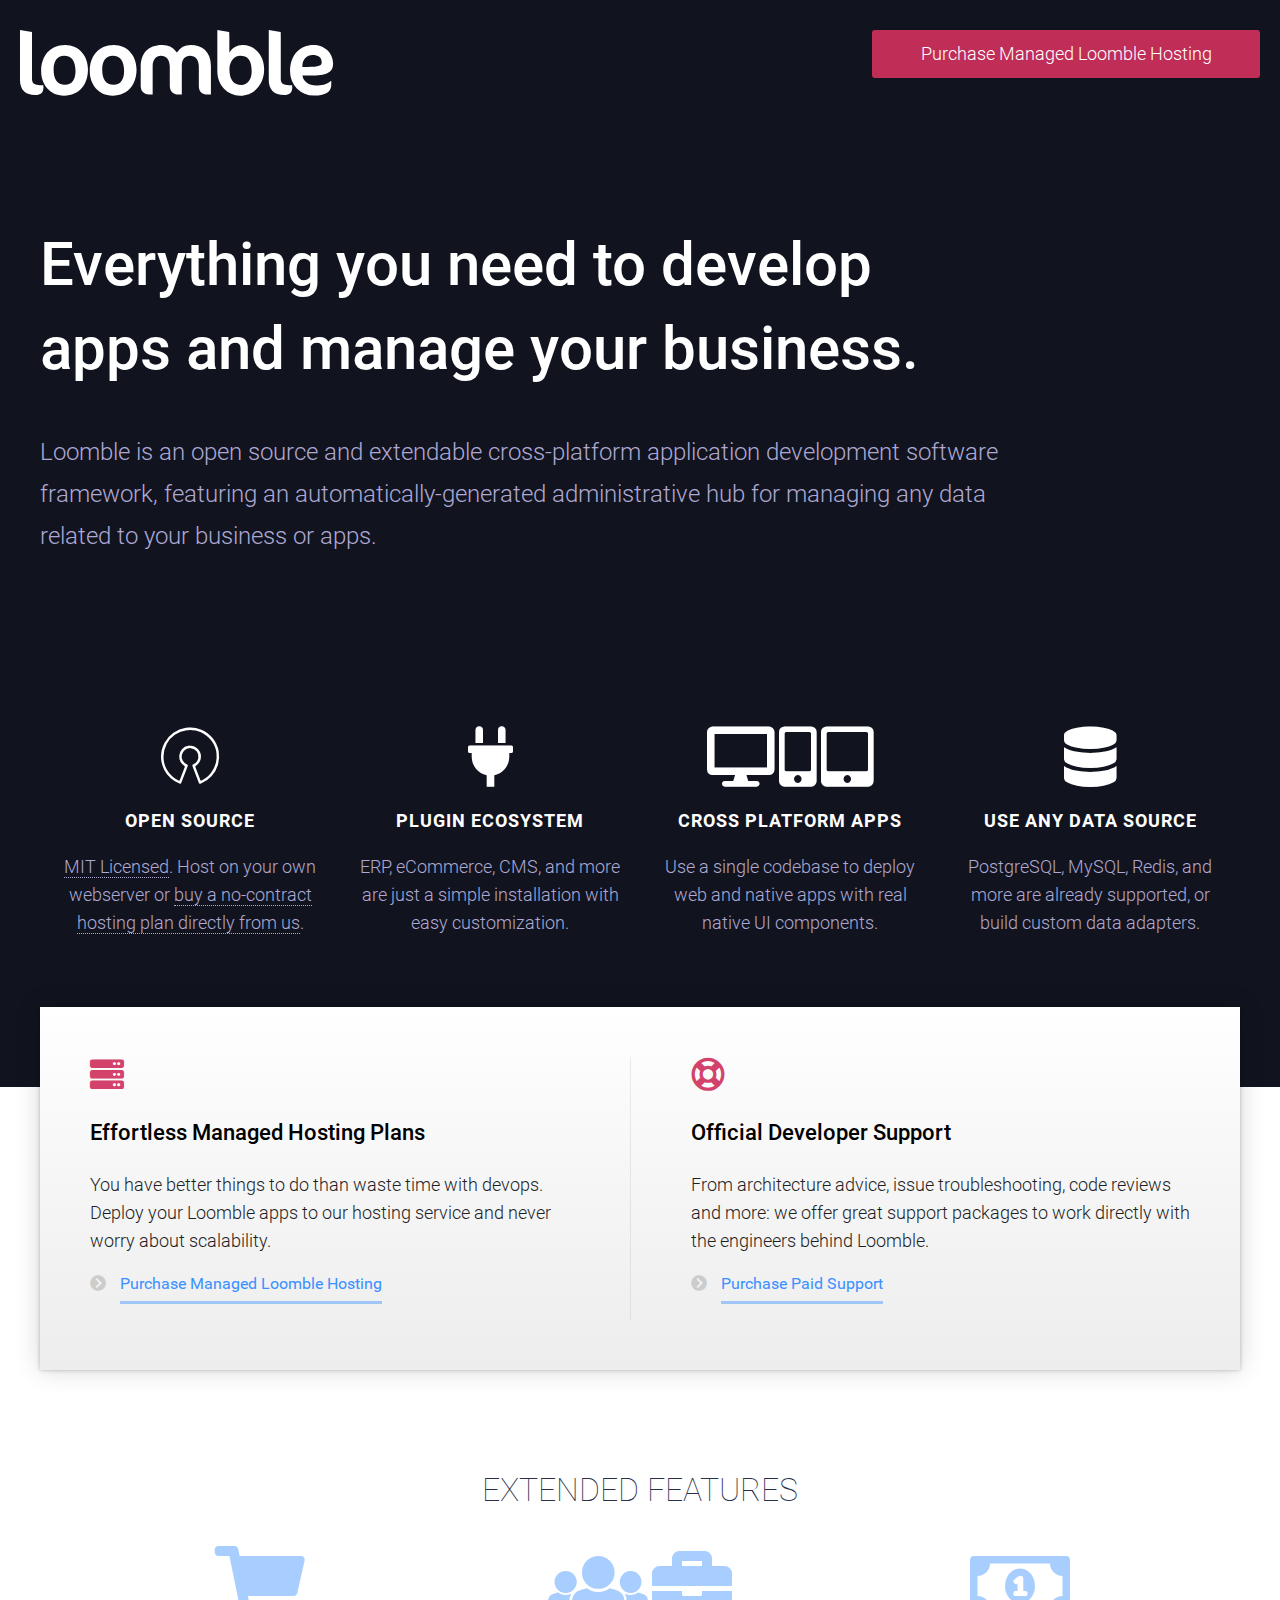
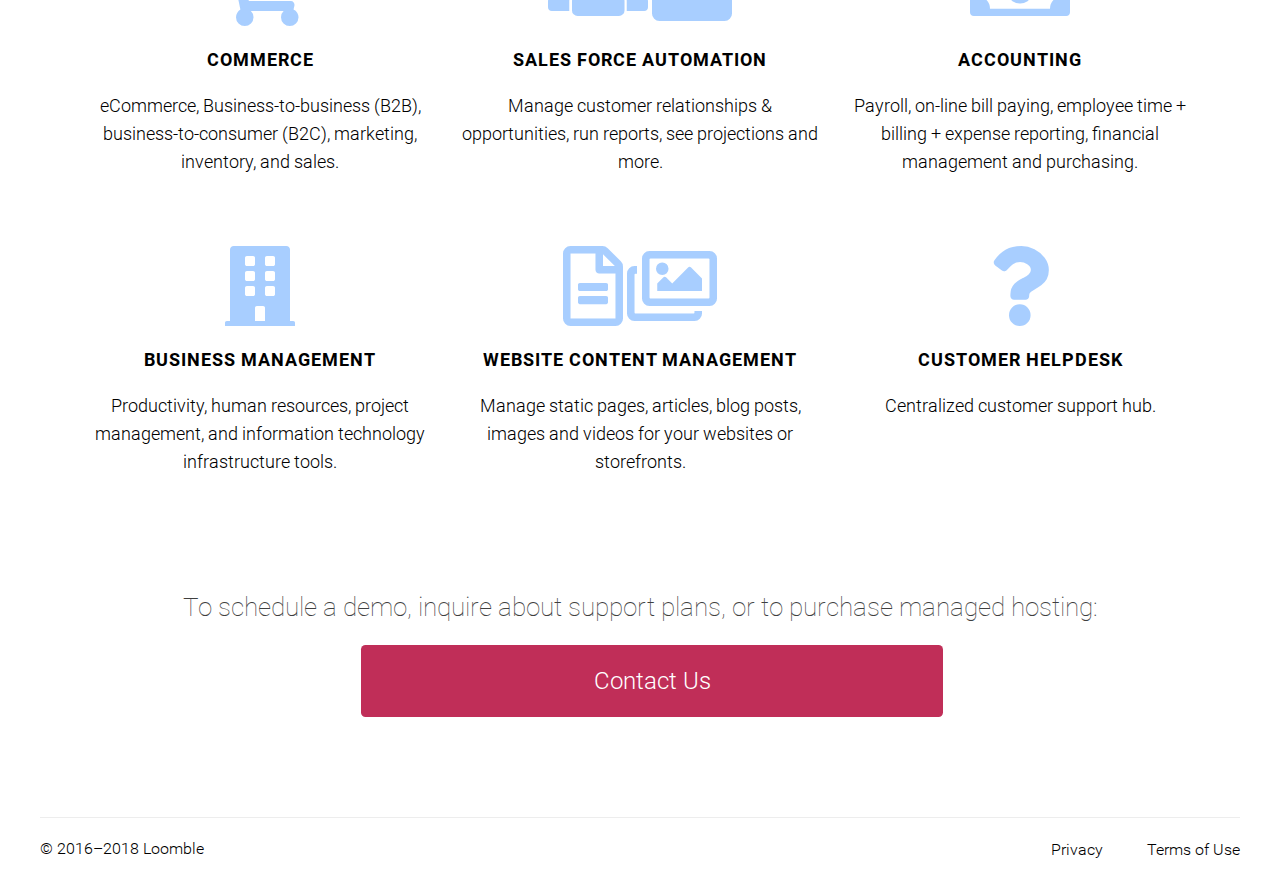
<file: index.html>
<!DOCTYPE html>
<html>

<head>
  <meta charset="utf-8" />
  <meta http-equiv="X-UA-Compatible" content="IE=edge">
  <title>Loomble</title>
  <meta name="viewport" content="width=device-width, initial-scale=1">
  <link rel="stylesheet" type="text/css" media="screen" href="styles.css" />
</head>

<body>
  <div class="top">
    <div class="nav">
      <svg class="logo" width="157" height="33" xmlns="http://www.w3.org/2000/svg">
        <g fill="#FFF" fill-rule="nonzero">
          <path d="M46.848 7.528c7.266 0 11.431 5.828 11.431 12.24 0 7.267-4.165 13.045-11.967 13.045-7.266 0-11.438-5.778-11.438-12.191 0-7.266 4.172-13.094 11.974-13.094zm-.536 5.38c-3.456 0-5.205 2.87-5.205 6.848 0 4.801 1.75 7.665 5.74 7.665 3.5 0 5.2-2.864 5.2-6.812 0-4.831-1.794-7.702-5.735-7.702zM145.156 22.77h-3.94c.447 3.05 3.224 4.981 6.767 4.981 2.49 0 5.467-.492 7.397-2.291h.255v1.868c0 3.113-2.104 5.467-8.717 5.467a11.924 11.924 0 0 1-11.88-12.148c0-8.095 4.932-13.138 11.83-13.138 5.02 0 9.683 3.586 9.683 9.34-.05 4.489-3.406 5.921-11.395 5.921zm1.121-10.218c-2.914 0-4.931 2.373-5.062 5.156l-.05.803h2.696c5.691 0 6.993-.623 6.993-2.329 0-2.422-1.794-3.63-4.558-3.63h-.019zM22.552 7.528c7.26 0 11.432 5.828 11.432 12.24 0 7.267-4.172 13.045-11.974 13.045-7.26 0-11.431-5.778-11.431-12.191-.019-7.266 4.171-13.094 11.973-13.094zm-.542 5.38c-3.45 0-5.199 2.87-5.199 6.848 0 4.801 1.75 7.665 5.741 7.665 3.493 0 5.2-2.864 5.2-6.812 0-4.831-1.794-7.702-5.742-7.702z"
          />
          <path d="M7.665 32.502c2.646 0 4.034-1.034 4.034-3.63V27.57h-1.612c-2.82 0-4.079-.766-4.079-3.182V1.059L0 0v24.968c-.025 4.888 2.69 7.534 7.665 7.534zM93.994 32.278c-3.275 0-4.576-1.526-4.576-4.396v-9.34c0-3.99-1.794-5.697-4.44-5.697-2.422 0-4.078 1.706-4.078 5.025v14.408h-1.613c-2.646 0-4.396-1.526-4.396-4.396v-9.34c0-3.99-1.836-5.697-4.483-5.697-2.328 0-4.078 1.837-4.078 5.156v14.277h-1.619a4.128 4.128 0 0 1-4.358-4.396v-9.37c0-6.588 3.45-10.984 10.759-10.984a8.916 8.916 0 0 1 7.353 3.736 8.219 8.219 0 0 1 6.949-3.736c5.56 0 10.043 3.362 10.043 10.224v14.526h-1.463zM110.058 32.813c7.354 0 12.017-5.871 12.017-13.131 0-7.13-4.707-12.154-10.853-12.154a7.82 7.82 0 0 0-6.544 3.68V4.165c0-1.313-.037-2.334-.1-3.113L98.67.012v20.485c0 7.254 5.2 12.316 11.388 12.316zm0-19.924c3.674 0 5.784 1.973 5.784 7.845 0 3.904-2.154 6.768-5.155 6.768-3.586 0-5.965-2.285-5.965-7.845 0-3.786 2.285-6.793 5.336-6.793v.025zM132.068 32.502c2.647 0 4.035-1.034 4.035-3.63V27.57h-1.637c-2.827 0-4.079-.766-4.079-3.182V4.035c0-1.19 0-2.173-.043-2.989L124.379 0v24.968c.025 4.888 2.715 7.534 7.69 7.534z"
          />
        </g>
      </svg>
      <div class="contact-us">
        <a class="contact-us-btn" href="/contact#managed-hosting">Purchase Managed Loomble Hosting</a>
      </div>
    </div>
    <div class="container">
      <div class="hero">
        <h1 class="tagline">Everything you need to develop apps and manage your business.</h1>
        <p class="about">Loomble is an open source and extendable cross-platform application development software framework, featuring an
          automatically-generated administrative hub for managing any data related to your business or apps.</div>
      <div class="row features">
        <div class="col feature">
          <i class="fab fa-osi feature-icon"></i>
          <h3 class="feature-heading">Open Source</h3>
          <p class="feature-desc">
            <a href="/license">MIT Licensed</a>. Host on your own webserver or
            <a href="/contact#managed-hosting">buy a no-contract hosting plan directly from us</a>.</p>
        </div>
        <div class="col feature">
          <i class="fas fa-plug feature-icon"></i>
          <h3 class="feature-heading">Plugin Ecosystem</h3>
          <p class="feature-desc">ERP, eCommerce, CMS, and more are just a simple installation with easy customization.</p>
        </div>
        <div class="col feature">
          <i class="fas fa-desktop feature-icon"></i>
          <i class="fas fa-mobile-alt feature-icon"></i>
          <i class="fas fa-tablet-alt feature-icon"></i>
          <h3 class="feature-heading">Cross Platform Apps</h3>
          <p class="feature-desc">Use a single codebase to deploy web and native apps with real native UI components.</p>
        </div>
        <div class="col feature">
          <i class="fab fas fa-database feature-icon"></i>
          <h3 class="feature-heading">Use Any Data Source</h3>
          <p class="feature-desc">PostgreSQL, MySQL, Redis, and more are already supported, or build custom data adapters.</p>
        </div>
      </div>
    </div>
  </div>
  <div class="container">
    <div class="services">
      <h3 class="services-heading">Commercial Services</h3>
      <div class="row">
        <div class="col service service-1">
          <i class="fas fa-server service-icon"></i>
          <h4 class="service-heading">Effortless Managed Hosting Plans</h4>
          <p class="service-desc">You have better things to do than waste time with devops. Deploy your Loomble apps to our hosting service and never
            worry about scalability.
            <p class="service-cta">
              <i class="fas fa-chevron-circle-right service-cta-icon"></i>
              <a class="service-cta-link" href="/contact#managed-hosting">Purchase Managed Loomble Hosting</a>
            </p>
          </p>
        </div>
        <div class="col service service-2">
          <i class="far fa-life-ring service-icon"></i>
          <h4 class="service-heading">Official Developer Support</h4>
          <p class="service-desc">From architecture advice, issue troubleshooting, code reviews and more: we offer great support packages to work
            directly with the engineers behind Loomble.
            <p class="service-cta">
              <i class="fas fa-chevron-circle-right service-cta-icon"></i>
              <a class="service-cta-link" href="/contact#paid-support">Purchase Paid Support</a>
            </p>
          </p>
        </div>
      </div>
    </div>
  </div>
  <div class="container">
    <div class="features--more--container">
      <h2 class="features--more--heading">Extended Features</h2>
      <div class="row features features--more">
        <div class="col feature">
          <i class="fas fa-shopping-cart feature-icon"></i>
          <h3 class="feature-heading">Commerce</h3>
          <p class="feature-desc">eCommerce, Business-to-business (B2B), business-to-consumer (B2C), marketing, inventory, and sales.</p>
        </div>
        <div class="col feature">
          <i class="fas fa-users feature-icon"></i>
          <i class="fas fa-briefcase feature-icon"></i>
          <h3 class="feature-heading">Sales Force Automation</h3>
          <p class="feature-desc">Manage customer relationships &amp; opportunities, run reports, see projections and more.</p>
        </div>
        <div class="col feature">
          <i class="far fa-money-bill-alt feature-icon"></i>
          <h3 class="feature-heading">Accounting</h3>
          <p class="feature-desc">Payroll, on-line bill paying, employee time + billing + expense reporting, financial management and purchasing.</p>
        </div>

      </div>
      <div class="row features features--more">
        <div class="col feature">
          <i class="fas fa-building feature-icon"></i>
          <h3 class="feature-heading">Business Management</h3>
          <p class="feature-desc">
            Productivity, human resources, project management, and information technology infrastructure tools.</p>
        </div>

        <div class="col feature">
          <i class="far fa-file-alt feature-icon"></i>
          <i class="far fa-images feature-icon"></i>
          <h3 class="feature-heading">Website Content Management</h3>
          <p class="feature-desc">Manage static pages, articles, blog posts, images and videos for your websites or storefronts.</p>
        </div>

        <div class="col feature">
          <i class="fas fa-question feature-icon"></i>
          <h3 class="feature-heading">Customer Helpdesk</h3>
          <p class="feature-desc">Centralized customer support hub.</p>
        </div>
      </div>
    </div>
  </div>

  <div class="container cta">
    <h3>To schedule a demo, inquire about support plans, or to purchase managed hosting:</h3>
    <a class="contact-us-btn" href="/contact">Contact Us</a>
  </div>

  <footer class="container footer">
    &copy; 2016&ndash;2018 Loomble
    <p class="legal-links">
      <a href="/privacy">Privacy</a>
      <a href="/terms">Terms of Use</a>
    </p>
  </footer>
</body>

</html>
</file>
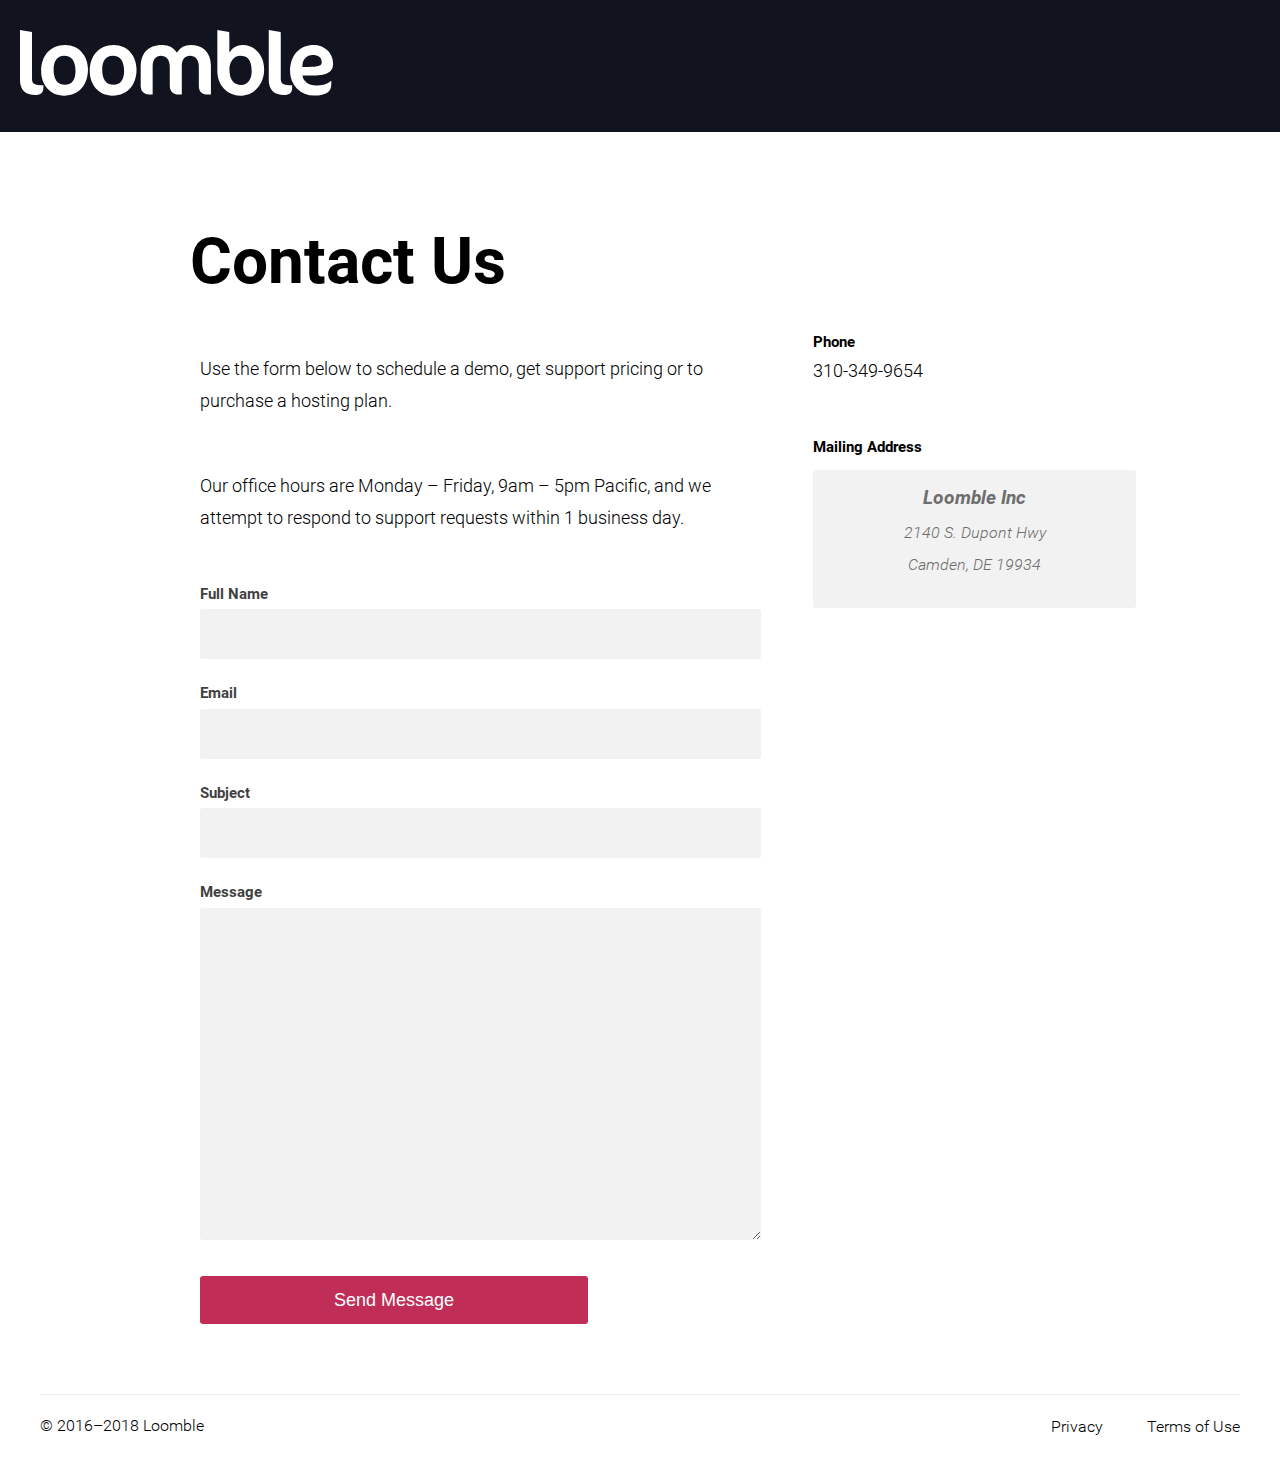
<file: contact/index.html>
<!DOCTYPE html>
<html>

<head>
  <meta charset="utf-8" />
  <meta http-equiv="X-UA-Compatible" content="IE=edge">
  <title>Loomble | Contact Us</title>
  <meta name="viewport" content="width=device-width, initial-scale=1">
  <link rel="stylesheet" type="text/css" media="screen" href="../styles.css" />
</head>

<body>
  <div class="top">
    <div class="nav">
      <a href="/">
        <svg class="logo" width="157" height="33" xmlns="http://www.w3.org/2000/svg">
          <g fill="#FFF" fill-rule="nonzero">
            <path d="M46.848 7.528c7.266 0 11.431 5.828 11.431 12.24 0 7.267-4.165 13.045-11.967 13.045-7.266 0-11.438-5.778-11.438-12.191 0-7.266 4.172-13.094 11.974-13.094zm-.536 5.38c-3.456 0-5.205 2.87-5.205 6.848 0 4.801 1.75 7.665 5.74 7.665 3.5 0 5.2-2.864 5.2-6.812 0-4.831-1.794-7.702-5.735-7.702zM145.156 22.77h-3.94c.447 3.05 3.224 4.981 6.767 4.981 2.49 0 5.467-.492 7.397-2.291h.255v1.868c0 3.113-2.104 5.467-8.717 5.467a11.924 11.924 0 0 1-11.88-12.148c0-8.095 4.932-13.138 11.83-13.138 5.02 0 9.683 3.586 9.683 9.34-.05 4.489-3.406 5.921-11.395 5.921zm1.121-10.218c-2.914 0-4.931 2.373-5.062 5.156l-.05.803h2.696c5.691 0 6.993-.623 6.993-2.329 0-2.422-1.794-3.63-4.558-3.63h-.019zM22.552 7.528c7.26 0 11.432 5.828 11.432 12.24 0 7.267-4.172 13.045-11.974 13.045-7.26 0-11.431-5.778-11.431-12.191-.019-7.266 4.171-13.094 11.973-13.094zm-.542 5.38c-3.45 0-5.199 2.87-5.199 6.848 0 4.801 1.75 7.665 5.741 7.665 3.493 0 5.2-2.864 5.2-6.812 0-4.831-1.794-7.702-5.742-7.702z"
            />
            <path d="M7.665 32.502c2.646 0 4.034-1.034 4.034-3.63V27.57h-1.612c-2.82 0-4.079-.766-4.079-3.182V1.059L0 0v24.968c-.025 4.888 2.69 7.534 7.665 7.534zM93.994 32.278c-3.275 0-4.576-1.526-4.576-4.396v-9.34c0-3.99-1.794-5.697-4.44-5.697-2.422 0-4.078 1.706-4.078 5.025v14.408h-1.613c-2.646 0-4.396-1.526-4.396-4.396v-9.34c0-3.99-1.836-5.697-4.483-5.697-2.328 0-4.078 1.837-4.078 5.156v14.277h-1.619a4.128 4.128 0 0 1-4.358-4.396v-9.37c0-6.588 3.45-10.984 10.759-10.984a8.916 8.916 0 0 1 7.353 3.736 8.219 8.219 0 0 1 6.949-3.736c5.56 0 10.043 3.362 10.043 10.224v14.526h-1.463zM110.058 32.813c7.354 0 12.017-5.871 12.017-13.131 0-7.13-4.707-12.154-10.853-12.154a7.82 7.82 0 0 0-6.544 3.68V4.165c0-1.313-.037-2.334-.1-3.113L98.67.012v20.485c0 7.254 5.2 12.316 11.388 12.316zm0-19.924c3.674 0 5.784 1.973 5.784 7.845 0 3.904-2.154 6.768-5.155 6.768-3.586 0-5.965-2.285-5.965-7.845 0-3.786 2.285-6.793 5.336-6.793v.025zM132.068 32.502c2.647 0 4.035-1.034 4.035-3.63V27.57h-1.637c-2.827 0-4.079-.766-4.079-3.182V4.035c0-1.19 0-2.173-.043-2.989L124.379 0v24.968c.025 4.888 2.715 7.534 7.69 7.534z"
            />
          </g>
        </svg>
      </a>
    </div>
  </div>
  <div class="container content">
    <h2 class="contact-heading">
      Contact Us
    </h2>
    <div class="row">
      <form class="col contact-form" id="contact-form" onsubmit="submitForm();">
        <p>Use the form below to schedule a demo, get support pricing or to purchase a hosting plan.</p>
        <p>Our office hours are Monday &ndash; Friday, 9am &ndash; 5pm Pacific, and we attempt to respond to support requests
        within 1 business day.</p>
        <div class="field">
          <h5>Full Name</h5>
          <input class="text" type="text" name="name" />
        </div>
        <div class="field">
          <h5>Email</h5>
          <input class="text" type="email" name="email" />
        </div>
        <div class="field">
          <h5>Subject</h5>
          <input class="text" type="subject" name="subject" id="subject" />
        </div>
        <div class="field">
          <h5>Message</h5>
          <textarea class="message" id="message"></textarea>
        </div>
        <div>
          <button class="contact-us-btn btn-submit">Send Message</button>
        </div>
      </form>
      <div class="col contact-info">
        <h5>Phone</h5>
        <p class="number">310-349-9654</p>

        <h5>Mailing Address</h5>
        <address>
          <h6>Loomble Inc</h6>
          2140 S. Dupont Hwy
          <br/>Camden, DE 19934
        </address>
      </div>
    </div>
  </div>
  <footer class="container footer">
    &copy; 2016&ndash;2018 Loomble
    <p class="legal-links">
      <a href="/privacy">Privacy</a>
      <a href="/terms">Terms of Use</a>
    </p>
  </footer>
</body>
<script>
  var hash = window.location.hash
  var hashToSubjectMap = {
    'managed-hosting': 'Managed Hosting',
    'paid-support': 'Paid Support'
  }

  if (hash.charAt(0) === '#') {
    hash = hash.substring(1)
  }

  if (hash !== undefined && hashToSubjectMap[hash] !== undefined) {
    document.getElementById('subject').value = hashToSubjectMap[hash]
  }

  function submitForm() {
    var yourMessage = document.getElementById("message").value;
    var subject = document.getElementById("subject").value;
    document.location = "mailto:sales@loomble.com?subject="
        + encodeURIComponent(subject)
        + "&body=" + encodeURIComponent(yourMessage);
  }
</script>

</html>
</file>
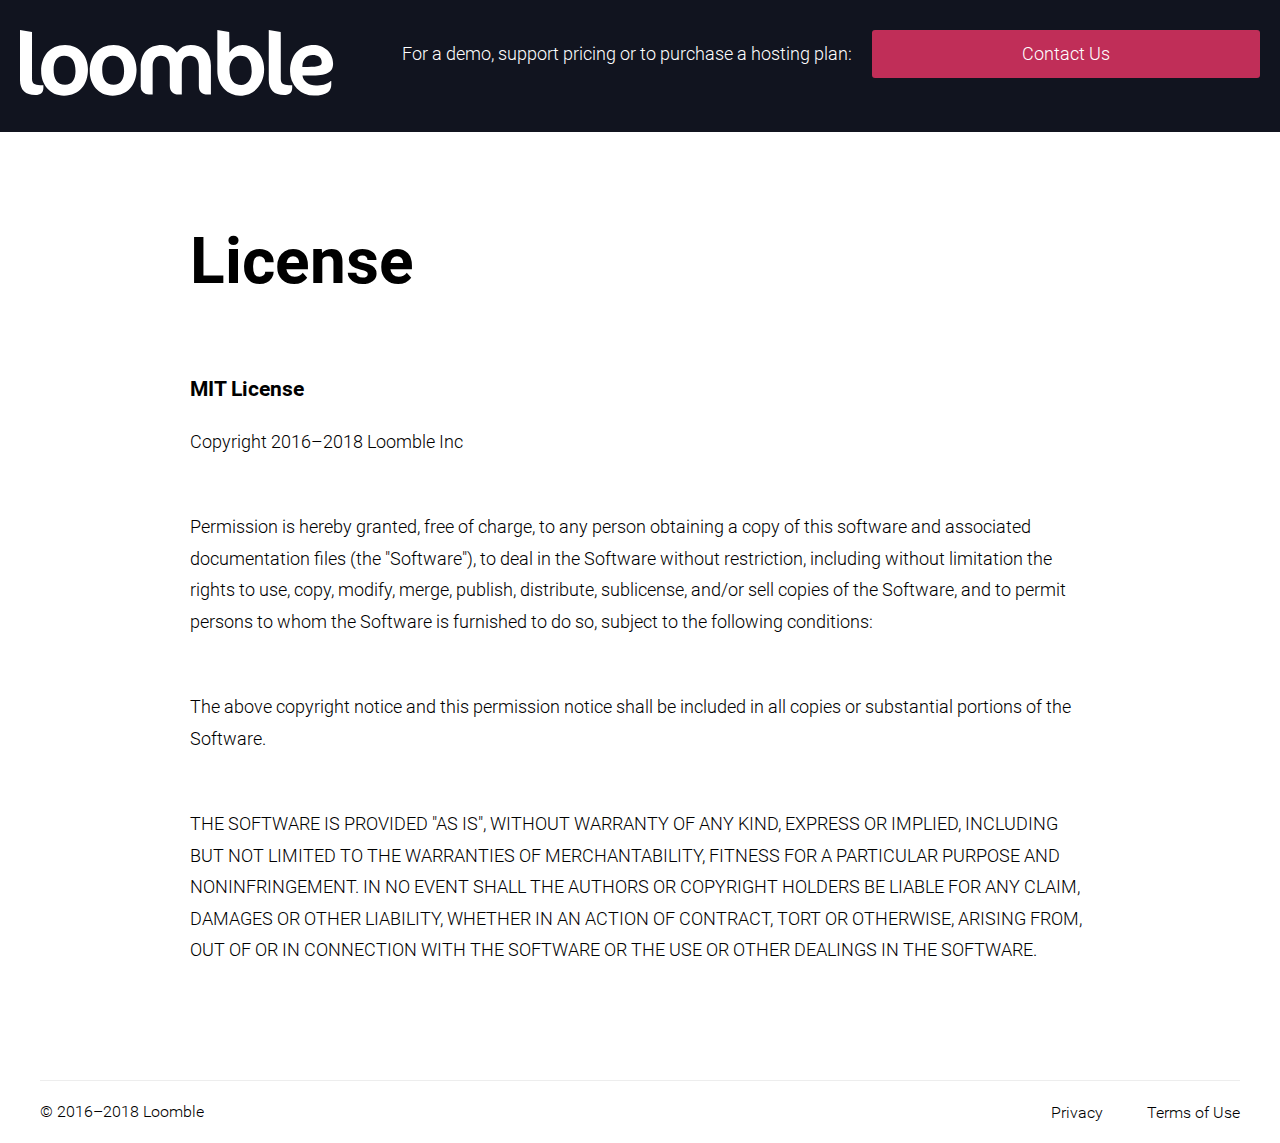
<file: license/index.html>
<!DOCTYPE html>
<html>

<head>
  <meta charset="utf-8" />
  <meta http-equiv="X-UA-Compatible" content="IE=edge">
  <title>Loomble | License</title>
  <meta name="viewport" content="width=device-width, initial-scale=1">
  <link rel="stylesheet" type="text/css" media="screen" href="../styles.css" />
</head>

<body>
  <div class="top">
    <div class="nav">
      <a href="/">
        <svg class="logo" width="157" height="33" xmlns="http://www.w3.org/2000/svg">
          <g fill="#FFF" fill-rule="nonzero">
            <path d="M46.848 7.528c7.266 0 11.431 5.828 11.431 12.24 0 7.267-4.165 13.045-11.967 13.045-7.266 0-11.438-5.778-11.438-12.191 0-7.266 4.172-13.094 11.974-13.094zm-.536 5.38c-3.456 0-5.205 2.87-5.205 6.848 0 4.801 1.75 7.665 5.74 7.665 3.5 0 5.2-2.864 5.2-6.812 0-4.831-1.794-7.702-5.735-7.702zM145.156 22.77h-3.94c.447 3.05 3.224 4.981 6.767 4.981 2.49 0 5.467-.492 7.397-2.291h.255v1.868c0 3.113-2.104 5.467-8.717 5.467a11.924 11.924 0 0 1-11.88-12.148c0-8.095 4.932-13.138 11.83-13.138 5.02 0 9.683 3.586 9.683 9.34-.05 4.489-3.406 5.921-11.395 5.921zm1.121-10.218c-2.914 0-4.931 2.373-5.062 5.156l-.05.803h2.696c5.691 0 6.993-.623 6.993-2.329 0-2.422-1.794-3.63-4.558-3.63h-.019zM22.552 7.528c7.26 0 11.432 5.828 11.432 12.24 0 7.267-4.172 13.045-11.974 13.045-7.26 0-11.431-5.778-11.431-12.191-.019-7.266 4.171-13.094 11.973-13.094zm-.542 5.38c-3.45 0-5.199 2.87-5.199 6.848 0 4.801 1.75 7.665 5.741 7.665 3.493 0 5.2-2.864 5.2-6.812 0-4.831-1.794-7.702-5.742-7.702z"
            />
            <path d="M7.665 32.502c2.646 0 4.034-1.034 4.034-3.63V27.57h-1.612c-2.82 0-4.079-.766-4.079-3.182V1.059L0 0v24.968c-.025 4.888 2.69 7.534 7.665 7.534zM93.994 32.278c-3.275 0-4.576-1.526-4.576-4.396v-9.34c0-3.99-1.794-5.697-4.44-5.697-2.422 0-4.078 1.706-4.078 5.025v14.408h-1.613c-2.646 0-4.396-1.526-4.396-4.396v-9.34c0-3.99-1.836-5.697-4.483-5.697-2.328 0-4.078 1.837-4.078 5.156v14.277h-1.619a4.128 4.128 0 0 1-4.358-4.396v-9.37c0-6.588 3.45-10.984 10.759-10.984a8.916 8.916 0 0 1 7.353 3.736 8.219 8.219 0 0 1 6.949-3.736c5.56 0 10.043 3.362 10.043 10.224v14.526h-1.463zM110.058 32.813c7.354 0 12.017-5.871 12.017-13.131 0-7.13-4.707-12.154-10.853-12.154a7.82 7.82 0 0 0-6.544 3.68V4.165c0-1.313-.037-2.334-.1-3.113L98.67.012v20.485c0 7.254 5.2 12.316 11.388 12.316zm0-19.924c3.674 0 5.784 1.973 5.784 7.845 0 3.904-2.154 6.768-5.155 6.768-3.586 0-5.965-2.285-5.965-7.845 0-3.786 2.285-6.793 5.336-6.793v.025zM132.068 32.502c2.647 0 4.035-1.034 4.035-3.63V27.57h-1.637c-2.827 0-4.079-.766-4.079-3.182V4.035c0-1.19 0-2.173-.043-2.989L124.379 0v24.968c.025 4.888 2.715 7.534 7.69 7.534z"
            />
          </g>
        </svg>
      </a>
      <div class="contact-us">
        For a demo, support pricing or to purchase a hosting plan:
        <a class="contact-us-btn" href="/contact">Contact Us</a>
      </div>
    </div>
  </div>
  <div class="container content">
    <h2>License</h2>

    <h3>
      MIT License
    </h3>

    <p>Copyright 2016&ndash;2018 Loomble Inc</p>

    <p>Permission is hereby granted, free of charge, to any person obtaining a copy of this software and associated documentation
      files (the "Software"), to deal in the Software without restriction, including without limitation the rights to use,
      copy, modify, merge, publish, distribute, sublicense, and/or sell copies of the Software, and to permit persons to
      whom the Software is furnished to do so, subject to the following conditions:</p>

    <p>The above copyright notice and this permission notice shall be included in all copies or substantial portions of the
      Software.</p>

    <p>THE SOFTWARE IS PROVIDED "AS IS", WITHOUT WARRANTY OF ANY KIND, EXPRESS OR IMPLIED, INCLUDING BUT NOT LIMITED TO THE
      WARRANTIES OF MERCHANTABILITY, FITNESS FOR A PARTICULAR PURPOSE AND NONINFRINGEMENT. IN NO EVENT SHALL THE AUTHORS
      OR COPYRIGHT HOLDERS BE LIABLE FOR ANY CLAIM, DAMAGES OR OTHER LIABILITY, WHETHER IN AN ACTION OF CONTRACT, TORT OR
      OTHERWISE, ARISING FROM, OUT OF OR IN CONNECTION WITH THE SOFTWARE OR THE USE OR OTHER DEALINGS IN THE SOFTWARE.</p>

  </div>
  <footer class="container footer">
    &copy; 2016&ndash;2018 Loomble
    <p class="legal-links">
      <a href="/privacy">Privacy</a>
      <a href="/terms">Terms of Use</a>
    </p>
  </footer>
</body>

</html>
</file>
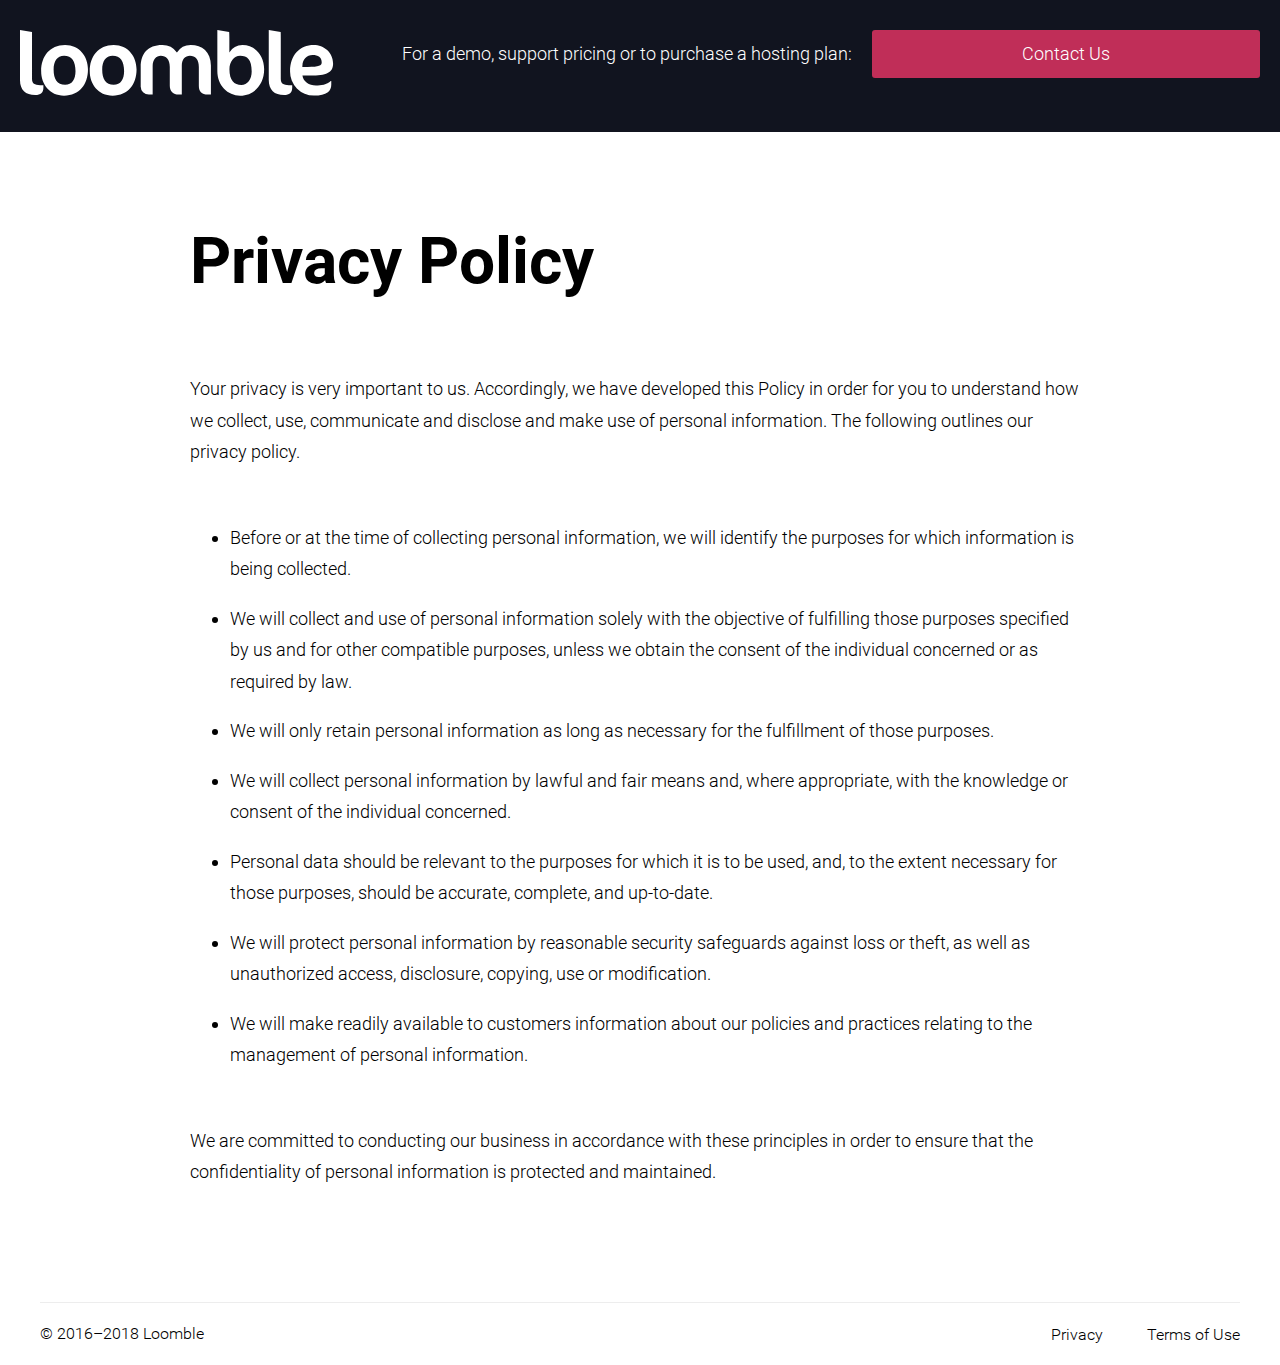
<file: privacy/index.html>
<!DOCTYPE html>
<html>

<head>
  <meta charset="utf-8" />
  <meta http-equiv="X-UA-Compatible" content="IE=edge">
  <title>Loomble | Privacy Policy</title>
  <meta name="viewport" content="width=device-width, initial-scale=1">
  <link rel="stylesheet" type="text/css" media="screen" href="../styles.css" />
</head>

<body>
  <div class="top">
    <div class="nav">
      <a href="/">
        <svg class="logo" width="157" height="33" xmlns="http://www.w3.org/2000/svg">
          <g fill="#FFF" fill-rule="nonzero">
            <path d="M46.848 7.528c7.266 0 11.431 5.828 11.431 12.24 0 7.267-4.165 13.045-11.967 13.045-7.266 0-11.438-5.778-11.438-12.191 0-7.266 4.172-13.094 11.974-13.094zm-.536 5.38c-3.456 0-5.205 2.87-5.205 6.848 0 4.801 1.75 7.665 5.74 7.665 3.5 0 5.2-2.864 5.2-6.812 0-4.831-1.794-7.702-5.735-7.702zM145.156 22.77h-3.94c.447 3.05 3.224 4.981 6.767 4.981 2.49 0 5.467-.492 7.397-2.291h.255v1.868c0 3.113-2.104 5.467-8.717 5.467a11.924 11.924 0 0 1-11.88-12.148c0-8.095 4.932-13.138 11.83-13.138 5.02 0 9.683 3.586 9.683 9.34-.05 4.489-3.406 5.921-11.395 5.921zm1.121-10.218c-2.914 0-4.931 2.373-5.062 5.156l-.05.803h2.696c5.691 0 6.993-.623 6.993-2.329 0-2.422-1.794-3.63-4.558-3.63h-.019zM22.552 7.528c7.26 0 11.432 5.828 11.432 12.24 0 7.267-4.172 13.045-11.974 13.045-7.26 0-11.431-5.778-11.431-12.191-.019-7.266 4.171-13.094 11.973-13.094zm-.542 5.38c-3.45 0-5.199 2.87-5.199 6.848 0 4.801 1.75 7.665 5.741 7.665 3.493 0 5.2-2.864 5.2-6.812 0-4.831-1.794-7.702-5.742-7.702z"
            />
            <path d="M7.665 32.502c2.646 0 4.034-1.034 4.034-3.63V27.57h-1.612c-2.82 0-4.079-.766-4.079-3.182V1.059L0 0v24.968c-.025 4.888 2.69 7.534 7.665 7.534zM93.994 32.278c-3.275 0-4.576-1.526-4.576-4.396v-9.34c0-3.99-1.794-5.697-4.44-5.697-2.422 0-4.078 1.706-4.078 5.025v14.408h-1.613c-2.646 0-4.396-1.526-4.396-4.396v-9.34c0-3.99-1.836-5.697-4.483-5.697-2.328 0-4.078 1.837-4.078 5.156v14.277h-1.619a4.128 4.128 0 0 1-4.358-4.396v-9.37c0-6.588 3.45-10.984 10.759-10.984a8.916 8.916 0 0 1 7.353 3.736 8.219 8.219 0 0 1 6.949-3.736c5.56 0 10.043 3.362 10.043 10.224v14.526h-1.463zM110.058 32.813c7.354 0 12.017-5.871 12.017-13.131 0-7.13-4.707-12.154-10.853-12.154a7.82 7.82 0 0 0-6.544 3.68V4.165c0-1.313-.037-2.334-.1-3.113L98.67.012v20.485c0 7.254 5.2 12.316 11.388 12.316zm0-19.924c3.674 0 5.784 1.973 5.784 7.845 0 3.904-2.154 6.768-5.155 6.768-3.586 0-5.965-2.285-5.965-7.845 0-3.786 2.285-6.793 5.336-6.793v.025zM132.068 32.502c2.647 0 4.035-1.034 4.035-3.63V27.57h-1.637c-2.827 0-4.079-.766-4.079-3.182V4.035c0-1.19 0-2.173-.043-2.989L124.379 0v24.968c.025 4.888 2.715 7.534 7.69 7.534z"
            />
          </g>
        </svg>
      </a>
      <div class="contact-us">
        For a demo, support pricing or to purchase a hosting plan:
        <a class="contact-us-btn" href="/contact">Contact Us</a>
      </div>
    </div>
  </div>
  <div class="container content">
    <h2>
      Privacy Policy
    </h2>

    <p>
      Your privacy is very important to us. Accordingly, we have developed this Policy in order for you to understand how we collect,
      use, communicate and disclose and make use of personal information. The following outlines our privacy policy.
    </p>

    <ul>
      <li>
        Before or at the time of collecting personal information, we will identify the purposes for which information is being collected.
      </li>
      <li>
        We will collect and use of personal information solely with the objective of fulfilling those purposes specified by us and
        for other compatible purposes, unless we obtain the consent of the individual concerned or as required by law.
      </li>
      <li>
        We will only retain personal information as long as necessary for the fulfillment of those purposes.
      </li>
      <li>
        We will collect personal information by lawful and fair means and, where appropriate, with the knowledge or consent of the
        individual concerned.
      </li>
      <li>
        Personal data should be relevant to the purposes for which it is to be used, and, to the extent necessary for those purposes,
        should be accurate, complete, and up-to-date.
      </li>
      <li>
        We will protect personal information by reasonable security safeguards against loss or theft, as well as unauthorized access,
        disclosure, copying, use or modification.
      </li>
      <li>
        We will make readily available to customers information about our policies and practices relating to the management of personal
        information.
      </li>
    </ul>

    <p>
      We are committed to conducting our business in accordance with these principles in order to ensure that the confidentiality
      of personal information is protected and maintained.
    </p>
  </div>
  <footer class="container footer">
    &copy; 2016&ndash;2018 Loomble
    <p class="legal-links">
      <a href="/privacy">Privacy</a>
      <a href="/terms">Terms of Use</a>
    </p>
  </footer>
</body>

</html>
</file>
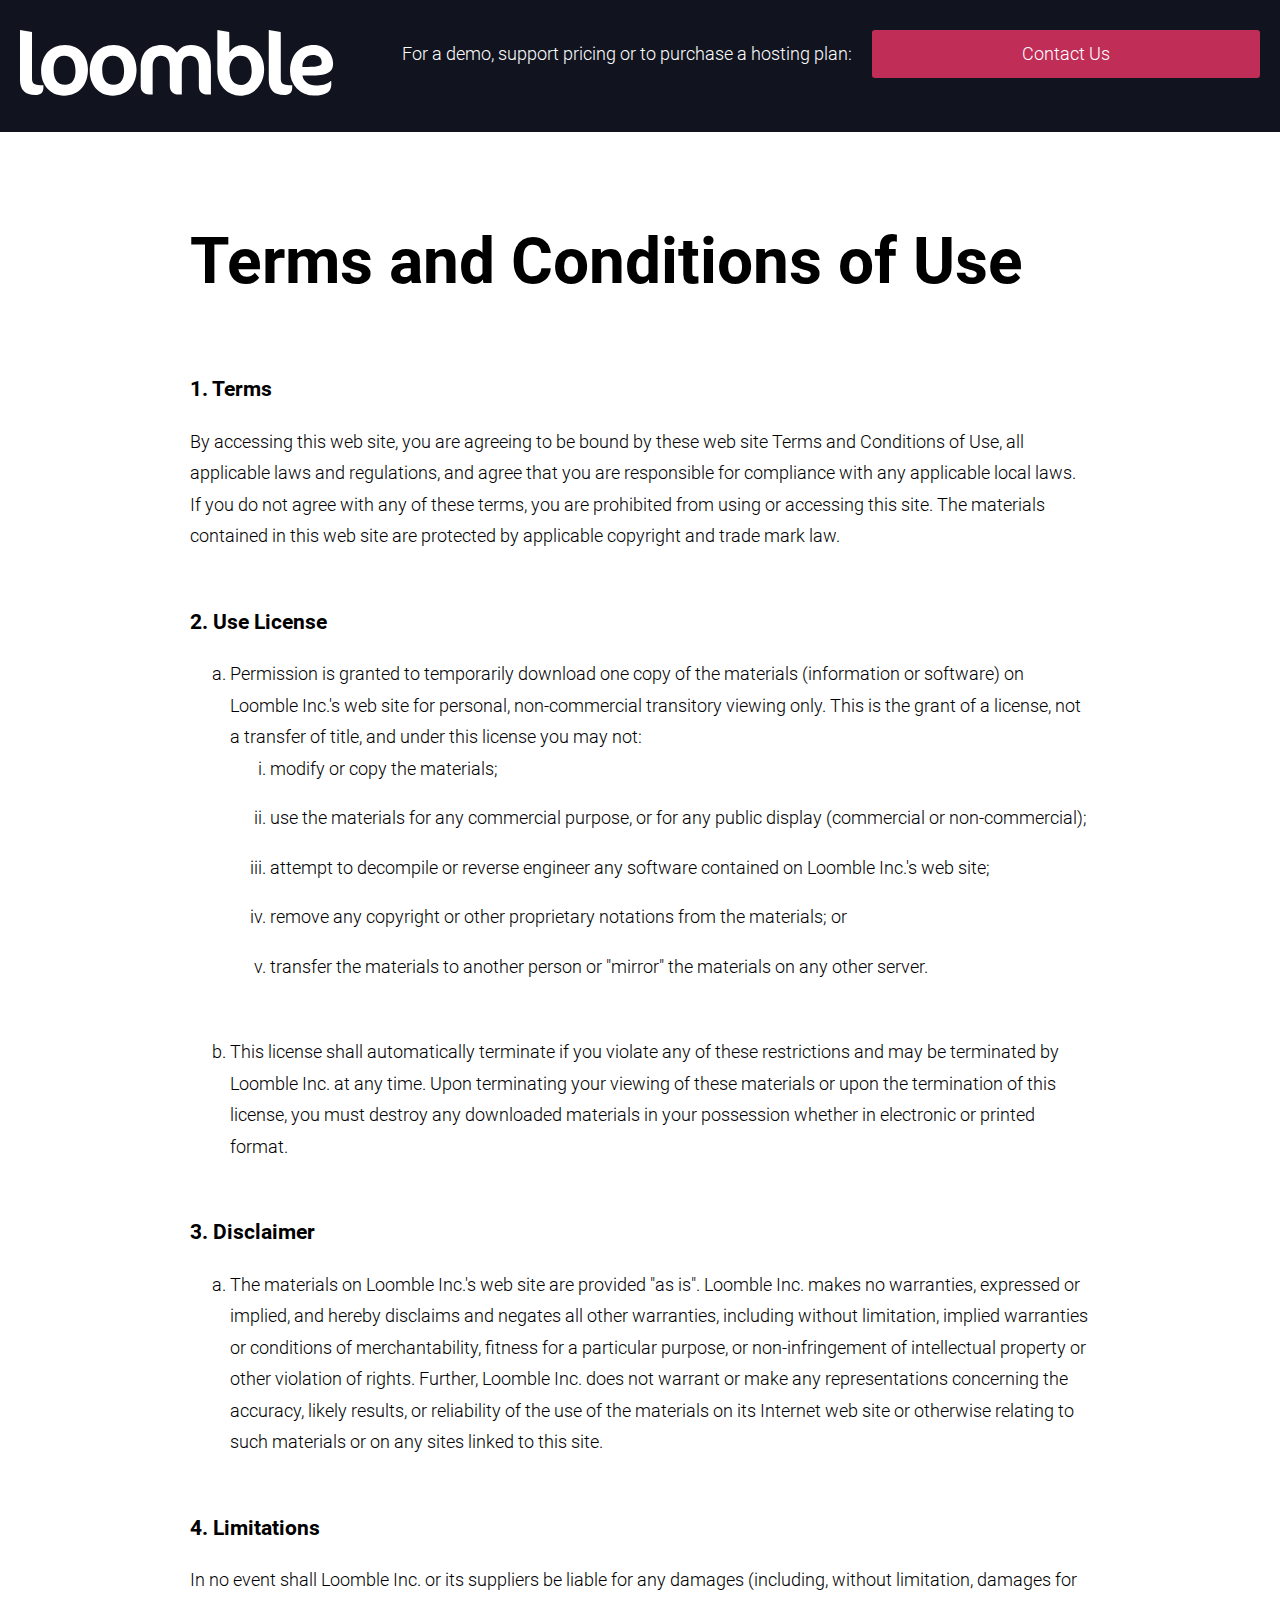
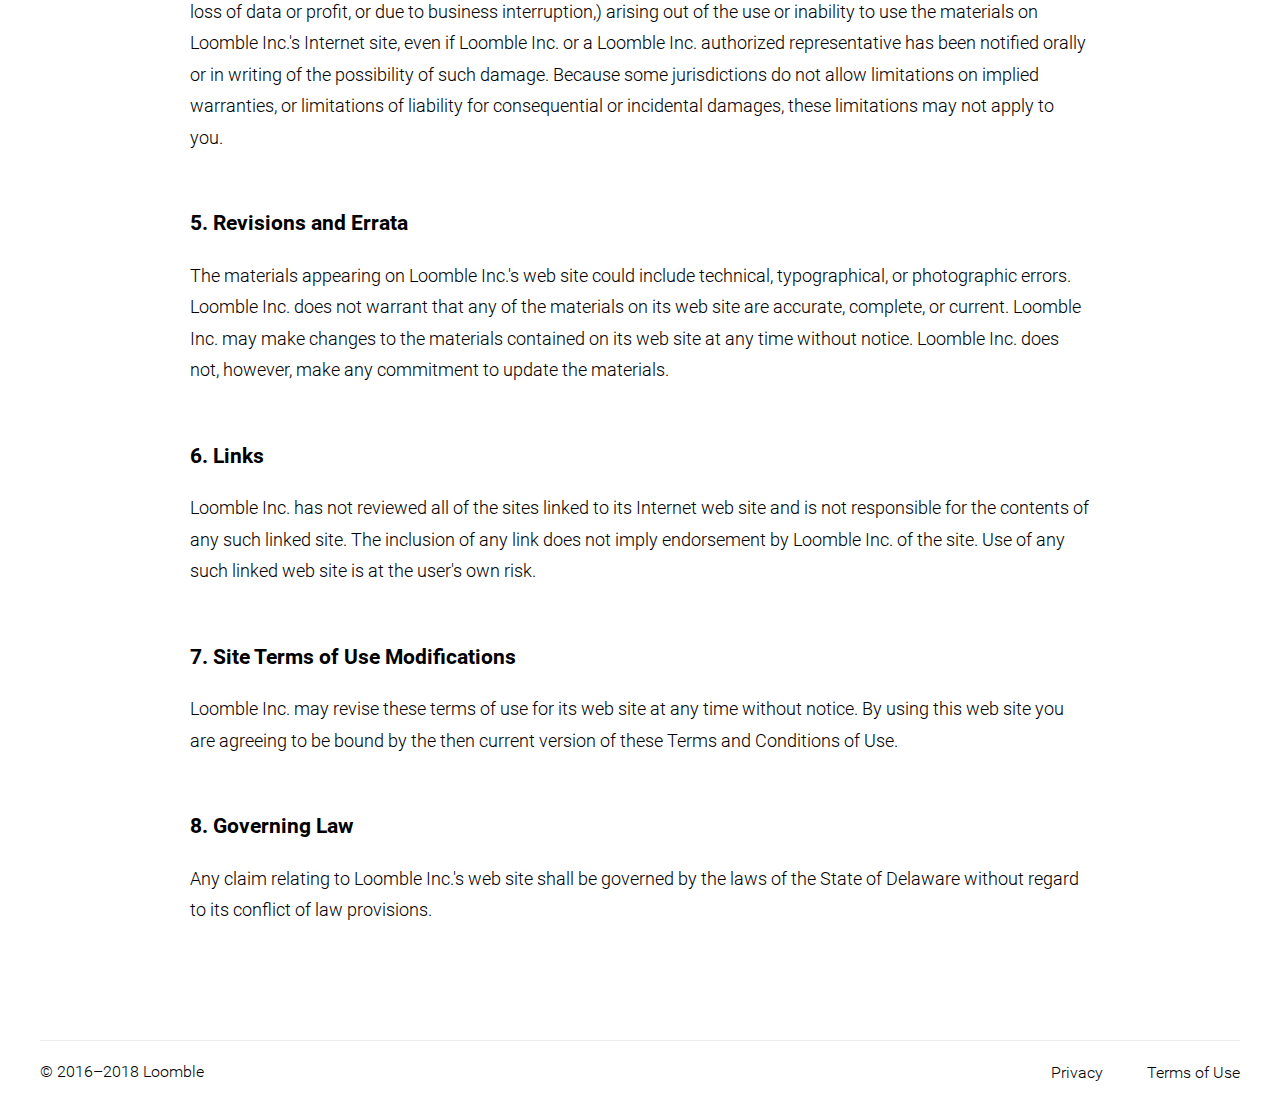
<file: terms/index.html>
<!DOCTYPE html>
<html>

<head>
  <meta charset="utf-8" />
  <meta http-equiv="X-UA-Compatible" content="IE=edge">
  <title>Loomble | Terms of Use</title>
  <meta name="viewport" content="width=device-width, initial-scale=1">
  <link rel="stylesheet" type="text/css" media="screen" href="../styles.css" />
</head>

<body>
  <div class="top">
    <div class="nav">
      <a href="/">
        <svg class="logo" width="157" height="33" xmlns="http://www.w3.org/2000/svg">
          <g fill="#FFF" fill-rule="nonzero">
            <path d="M46.848 7.528c7.266 0 11.431 5.828 11.431 12.24 0 7.267-4.165 13.045-11.967 13.045-7.266 0-11.438-5.778-11.438-12.191 0-7.266 4.172-13.094 11.974-13.094zm-.536 5.38c-3.456 0-5.205 2.87-5.205 6.848 0 4.801 1.75 7.665 5.74 7.665 3.5 0 5.2-2.864 5.2-6.812 0-4.831-1.794-7.702-5.735-7.702zM145.156 22.77h-3.94c.447 3.05 3.224 4.981 6.767 4.981 2.49 0 5.467-.492 7.397-2.291h.255v1.868c0 3.113-2.104 5.467-8.717 5.467a11.924 11.924 0 0 1-11.88-12.148c0-8.095 4.932-13.138 11.83-13.138 5.02 0 9.683 3.586 9.683 9.34-.05 4.489-3.406 5.921-11.395 5.921zm1.121-10.218c-2.914 0-4.931 2.373-5.062 5.156l-.05.803h2.696c5.691 0 6.993-.623 6.993-2.329 0-2.422-1.794-3.63-4.558-3.63h-.019zM22.552 7.528c7.26 0 11.432 5.828 11.432 12.24 0 7.267-4.172 13.045-11.974 13.045-7.26 0-11.431-5.778-11.431-12.191-.019-7.266 4.171-13.094 11.973-13.094zm-.542 5.38c-3.45 0-5.199 2.87-5.199 6.848 0 4.801 1.75 7.665 5.741 7.665 3.493 0 5.2-2.864 5.2-6.812 0-4.831-1.794-7.702-5.742-7.702z"
            />
            <path d="M7.665 32.502c2.646 0 4.034-1.034 4.034-3.63V27.57h-1.612c-2.82 0-4.079-.766-4.079-3.182V1.059L0 0v24.968c-.025 4.888 2.69 7.534 7.665 7.534zM93.994 32.278c-3.275 0-4.576-1.526-4.576-4.396v-9.34c0-3.99-1.794-5.697-4.44-5.697-2.422 0-4.078 1.706-4.078 5.025v14.408h-1.613c-2.646 0-4.396-1.526-4.396-4.396v-9.34c0-3.99-1.836-5.697-4.483-5.697-2.328 0-4.078 1.837-4.078 5.156v14.277h-1.619a4.128 4.128 0 0 1-4.358-4.396v-9.37c0-6.588 3.45-10.984 10.759-10.984a8.916 8.916 0 0 1 7.353 3.736 8.219 8.219 0 0 1 6.949-3.736c5.56 0 10.043 3.362 10.043 10.224v14.526h-1.463zM110.058 32.813c7.354 0 12.017-5.871 12.017-13.131 0-7.13-4.707-12.154-10.853-12.154a7.82 7.82 0 0 0-6.544 3.68V4.165c0-1.313-.037-2.334-.1-3.113L98.67.012v20.485c0 7.254 5.2 12.316 11.388 12.316zm0-19.924c3.674 0 5.784 1.973 5.784 7.845 0 3.904-2.154 6.768-5.155 6.768-3.586 0-5.965-2.285-5.965-7.845 0-3.786 2.285-6.793 5.336-6.793v.025zM132.068 32.502c2.647 0 4.035-1.034 4.035-3.63V27.57h-1.637c-2.827 0-4.079-.766-4.079-3.182V4.035c0-1.19 0-2.173-.043-2.989L124.379 0v24.968c.025 4.888 2.715 7.534 7.69 7.534z"
            />
          </g>
        </svg>
      </a>
      <div class="contact-us">
        For a demo, support pricing or to purchase a hosting plan:
        <a class="contact-us-btn" href="/contact">Contact Us</a>
      </div>
    </div>
  </div>
  <div class="container content">
    <h2>
      Terms and Conditions of Use
    </h2>

    <h3>
      1. Terms
    </h3>

    <p>
      By accessing this web site, you are agreeing to be bound by these web site Terms and Conditions of Use, all applicable laws
      and regulations, and agree that you are responsible for compliance with any applicable local laws. If you do not agree
      with any of these terms, you are prohibited from using or accessing this site. The materials contained in this web
      site are protected by applicable copyright and trade mark law.
    </p>

    <h3>
      2. Use License
    </h3>

    <ol type="a">
      <li>
        Permission is granted to temporarily download one copy of the materials (information or software) on Loomble Inc.'s web site
        for personal, non-commercial transitory viewing only. This is the grant of a license, not a transfer of title, and
        under this license you may not:

        <ol type="i">
          <li>modify or copy the materials;</li>
          <li>use the materials for any commercial purpose, or for any public display (commercial or non-commercial);</li>
          <li>attempt to decompile or reverse engineer any software contained on Loomble Inc.'s web site;</li>
          <li>remove any copyright or other proprietary notations from the materials; or</li>
          <li>transfer the materials to another person or "mirror" the materials on any other server.</li>
        </ol>
      </li>
      <li>
        This license shall automatically terminate if you violate any of these restrictions and may be terminated by Loomble Inc.
        at any time. Upon terminating your viewing of these materials or upon the termination of this license, you must destroy
        any downloaded materials in your possession whether in electronic or printed format.
      </li>
    </ol>

    <h3>
      3. Disclaimer
    </h3>

    <ol type="a">
      <li>
        The materials on Loomble Inc.'s web site are provided "as is". Loomble Inc. makes no warranties, expressed or implied, and
        hereby disclaims and negates all other warranties, including without limitation, implied warranties or conditions
        of merchantability, fitness for a particular purpose, or non-infringement of intellectual property or other violation
        of rights. Further, Loomble Inc. does not warrant or make any representations concerning the accuracy, likely results,
        or reliability of the use of the materials on its Internet web site or otherwise relating to such materials or on
        any sites linked to this site.
      </li>
    </ol>

    <h3>
      4. Limitations
    </h3>

    <p>
      In no event shall Loomble Inc. or its suppliers be liable for any damages (including, without limitation, damages for loss
      of data or profit, or due to business interruption,) arising out of the use or inability to use the materials on Loomble
      Inc.'s Internet site, even if Loomble Inc. or a Loomble Inc. authorized representative has been notified orally or
      in writing of the possibility of such damage. Because some jurisdictions do not allow limitations on implied warranties,
      or limitations of liability for consequential or incidental damages, these limitations may not apply to you.
    </p>

    <h3>
      5. Revisions and Errata
    </h3>

    <p>
      The materials appearing on Loomble Inc.'s web site could include technical, typographical, or photographic errors. Loomble
      Inc. does not warrant that any of the materials on its web site are accurate, complete, or current. Loomble Inc. may
      make changes to the materials contained on its web site at any time without notice. Loomble Inc. does not, however,
      make any commitment to update the materials.
    </p>

    <h3>
      6. Links
    </h3>

    <p>
      Loomble Inc. has not reviewed all of the sites linked to its Internet web site and is not responsible for the contents of
      any such linked site. The inclusion of any link does not imply endorsement by Loomble Inc. of the site. Use of any
      such linked web site is at the user's own risk.
    </p>

    <h3>
      7. Site Terms of Use Modifications
    </h3>

    <p>
      Loomble Inc. may revise these terms of use for its web site at any time without notice. By using this web site you are agreeing
      to be bound by the then current version of these Terms and Conditions of Use.
    </p>

    <h3>
      8. Governing Law
    </h3>

    <p>
      Any claim relating to Loomble Inc.'s web site shall be governed by the laws of the State of Delaware without regard to its
      conflict of law provisions.
    </p>
  </div>
  <footer class="container footer">
    &copy; 2016&ndash;2018 Loomble
    <p class="legal-links">
      <a href="/privacy">Privacy</a>
      <a href="/terms">Terms of Use</a>
    </p>
  </footer>
</body>

</html>
</file>
<file: styles.css>
/* @import url('./static/reset.css'); */
@import url('./static/roboto-fontface/css/roboto/roboto-fontface.css');
@import url('./static/fontawesome/web-fonts-with-css/css/fontawesome-all.min.css');

body {
  background: #fff;
  color: #000;
  font-family: Roboto, sans-serif;
  font-size: 16px;
  font-weight: 300;
  line-height: 1.4rem;
  margin: 0;
  padding: 0;
}

/* Grid */
.row {
  display: flex;
}

.col {
  margin: 10px;
  flex-grow: 1;
  flex-shrink: 1;
  flex-basis: 0;
}

.container {
  min-width: 900px;
  max-width: 1200px;
  margin: 0 auto;
}

.content {
  font-size: 18px;
  padding: 60px 0;
  line-height: 1.75em;
  max-width: 800px;
}
.content h2 {
  font-size: 4rem;
  margin-bottom: 6rem;
}
.content p,
.content ol,
.content ul {
  margin-bottom: 3em;
}
.content li {
  margin-bottom: 1em;
}

/* Top */
.top {
  background: #11141f;
}

.logo {
  zoom: 2;
}

.nav {
  padding: 30px 20px;
  position: relative;
}

.contact-us {
  color: #ffffff;
  font-size: 18px;
  font-weight: 300;
  line-height: 48px;
  text-align: center;
  position: absolute;
  right: 20px;
  top: 30px;
}
.contact-us-btn {
  color: #fff;
  display: inline-block;
  height: 48px;
  width: 388px;
  border-radius: 3px;
  background-color: #c02e58;
  text-decoration: none;
  margin-left: 16px;
}
.contact-us-btn:hover {
  background-color: #d3426b;
}

/* Hero */
.hero {
  width: 80%;
  padding: 50px 0 80px 0;
}

.tagline {
  color: #ffffff;
  font-size: 60px;
  font-weight: 500;
  line-height: 84px;
}

.about {
  color: #aea8d3;
  font-size: 24px;
  font-weight: 300;
  line-height: 42px;
  margin-bottom: 80px;
}

/* Features */
.features {
  color: #fff;
  padding-bottom: 100px;
  margin-bottom: 40px;
}

.feature {
  font-size: 18px;
  min-height: 250px;
  text-align: center;
  line-height: 28px;
}

.feature-icon {
  color: #fff;
  font-size: 60px;
}

.feature-heading {
  font-size: 18px;
  font-weight: bold;
  letter-spacing: 1px;
  text-transform: uppercase;
  margin: 20px 0 10px 0;
}

.feature-desc {
  color: #aea8d3;
}
.feature-desc a {
  color: #aea8d3;
  text-decoration: none;
  border-bottom: 1px dotted #aea8d3;
}
.feature-desc a:hover {
  color: #d0cde2;
  border-bottom-color: #d0cde2;
}

.features--more {
  padding-bottom: 20px;
  margin-bottom: 10px;
}

.features--more--heading {
  color: #2a304a;
  font-size: 32px;
  font-weight: 200;
  line-height: 40px;
  text-align: center;
  text-transform: uppercase;
  margin-top: 100px;
}

.features--more--container {
  padding: 0 30px;
}

.features--more .feature {
  color: #000;
}

.features--more .feature-icon {
  color: #3b90ff71;
}

.features--more .feature-icon {
  font-size: 80px;
}

.features--more .feature-desc {
  color: #000;
}

/* Services */
.services {
  background-color: #d9dadf;
  background: linear-gradient(
    to bottom,
    rgba(255, 255, 255, 1) 0%,
    rgba(246, 246, 246, 1) 47%,
    rgba(237, 237, 237, 1) 100%
  );
  box-shadow: 0 0 4px 0 rgba(0, 0, 0, 0.24), 0 0 24px 0 rgba(0, 0, 0, 0.16);
  min-height: 200px;
  margin: -120px 0 60px 0;
  padding: 40px 0;
}

.services-heading {
  text-transform: uppercase;
  text-align: center;
  font-size: 26px;
  font-weight: 200;
  display: none;
}

.service {
  padding: 0 40px;
}

.service-1 {
  border-right: 1px solid rgba(0, 0, 0, 0.07);
}

.service-icon {
  color: #d3426b;
  font-size: 34px;
}

.service-heading {
  color: #000;
  font-size: 22px;
  font-weight: 500;
  line-height: 40px;
  margin-bottom: 16px;
  margin-top: 20px;
}

.service-desc {
  color: #1f1f1f;
  font-size: 18px;
  font-weight: 300;
  line-height: 28px;
}

.service-cta {
  color: #ccc;
}

.service-cta-link {
  color: #3b90ff;
  display: inline-block;
  border-bottom: 3px solid #3b90ff71;
  text-decoration: none;
  font-weight: 400;
  padding-bottom: 5px;
  margin-left: 10px;
}
.service-cta-link:hover {
  color: #3176cf;
  border-bottom-color: #3b90ff;
}

/* Overviews */
.overview {
  padding: 40px 60px;
  margin-bottom: 80px;
  line-height: 28px;
  font-size: 18px;
}

.overview-image {
  background-color: rgba(97, 158, 236, 0.1);
}

.overview-text {
  flex-grow: 1.5;
  flex-shrink: 1.5;
}

.overview-heading {
  color: #2a304a;
  font-size: 22px;
  font-weight: 500;
  line-height: 40px;
}

/* Get started */
.get-started {
  /* background: #272e42;
  background: #11141f;
  color: #fff; */
  padding: 0 40px 40px 40px;
  text-align: center;
}

.get-started-heading {
  font-size: 40px;
  font-weight: 100;
  margin-bottom: 0.9em;
  display: none;
}

.get-started-btn {
  border: 3px solid #d3426b;
  color: #c02e58;
  display: inline-block;
  min-width: 188px;
  border-radius: 6px;
  text-decoration: none;
  font-size: 42px;
  padding: 30px 56px;
  line-height: 1;
  text-transform: uppercase;
}

.get-started-btn span {
  display: block;
  font-weight: 100;
  font-size: 18px;
  padding-top: 8px;
  line-height: 1;
  opacity: 0.75;
  text-transform: none;
}

/* Footer */
.footer {
  border-top: 1px solid rgba(0, 0, 0, 0.07);
  padding: 20px 0;
  position: relative;
}

.legal-links {
  position: absolute;
  right: 0;
  top: 5px;
}

.legal-links a {
  color: #000;
  text-decoration: none;
  display: inline-block;
  margin-left: 40px;
}
.legal-links a:hover {
  text-decoration: underline;
}

/* Contact */
.contact-heading {
  margin-bottom: 3rem !important;
}
.contact-form {
  flex-grow: 0.665;
  flex-shrink: 0.665;
  padding-right: 2rem;
}

.contact-form .field {
  margin-bottom: 1.5em;
}

.contact-form h5 {
  line-height: 1;
  margin: 0 0 0.5em 0;
  opacity: 0.75;
}

.contact-info {
  flex-grow: 0.335;
  flex-shrink: 0.335;
  padding-left: 2rem;
}

.contact-info h5 {
  margin: 0 0 1em 0;
  line-height: 1;
}

.contact-info .number {
  margin-top: -10px;
}

.contact-info address {
  background: #f2f2f2;
  border: 0;
  border-radius: 3px;
  font-size: 16px;
  color: rgb(109, 109, 109);
  width: 100%;
  min-width: 100%;
  max-width: 100%;
  padding: 1.75em;
  text-align: center;
}
.contact-info address h6 {
  margin: 0 0 1em 0;
  line-height: 0;
  font-size: 1.2rem;
}

.message,
.text {
  background: #f2f2f2;
  border: 0;
  border-radius: 3px;
  font-size: 16px;
  color: #000;
  width: 100%;
  min-width: 100%;
  max-width: 100%;
  padding: 1em;
}
.text:focus,
.message:focus {
  background: #f2f2f2;
}

.message {
  min-height: 300px;
  resize: vertical;
}

.btn-submit {
  border: 0;
  font-size: 18px;
  font-weight: 300;
  margin-left: 0;
  cursor: pointer;
}

.cta {
  text-align: center;
  margin: 70px auto 100px auto;
}

.cta h3 {
  font-size: 26px;
  font-weight: 100;
  opacity: 0.75;
}

.cta .contact-us-btn {
  line-height: 48px;
  zoom: 1.5;
}
</file>
